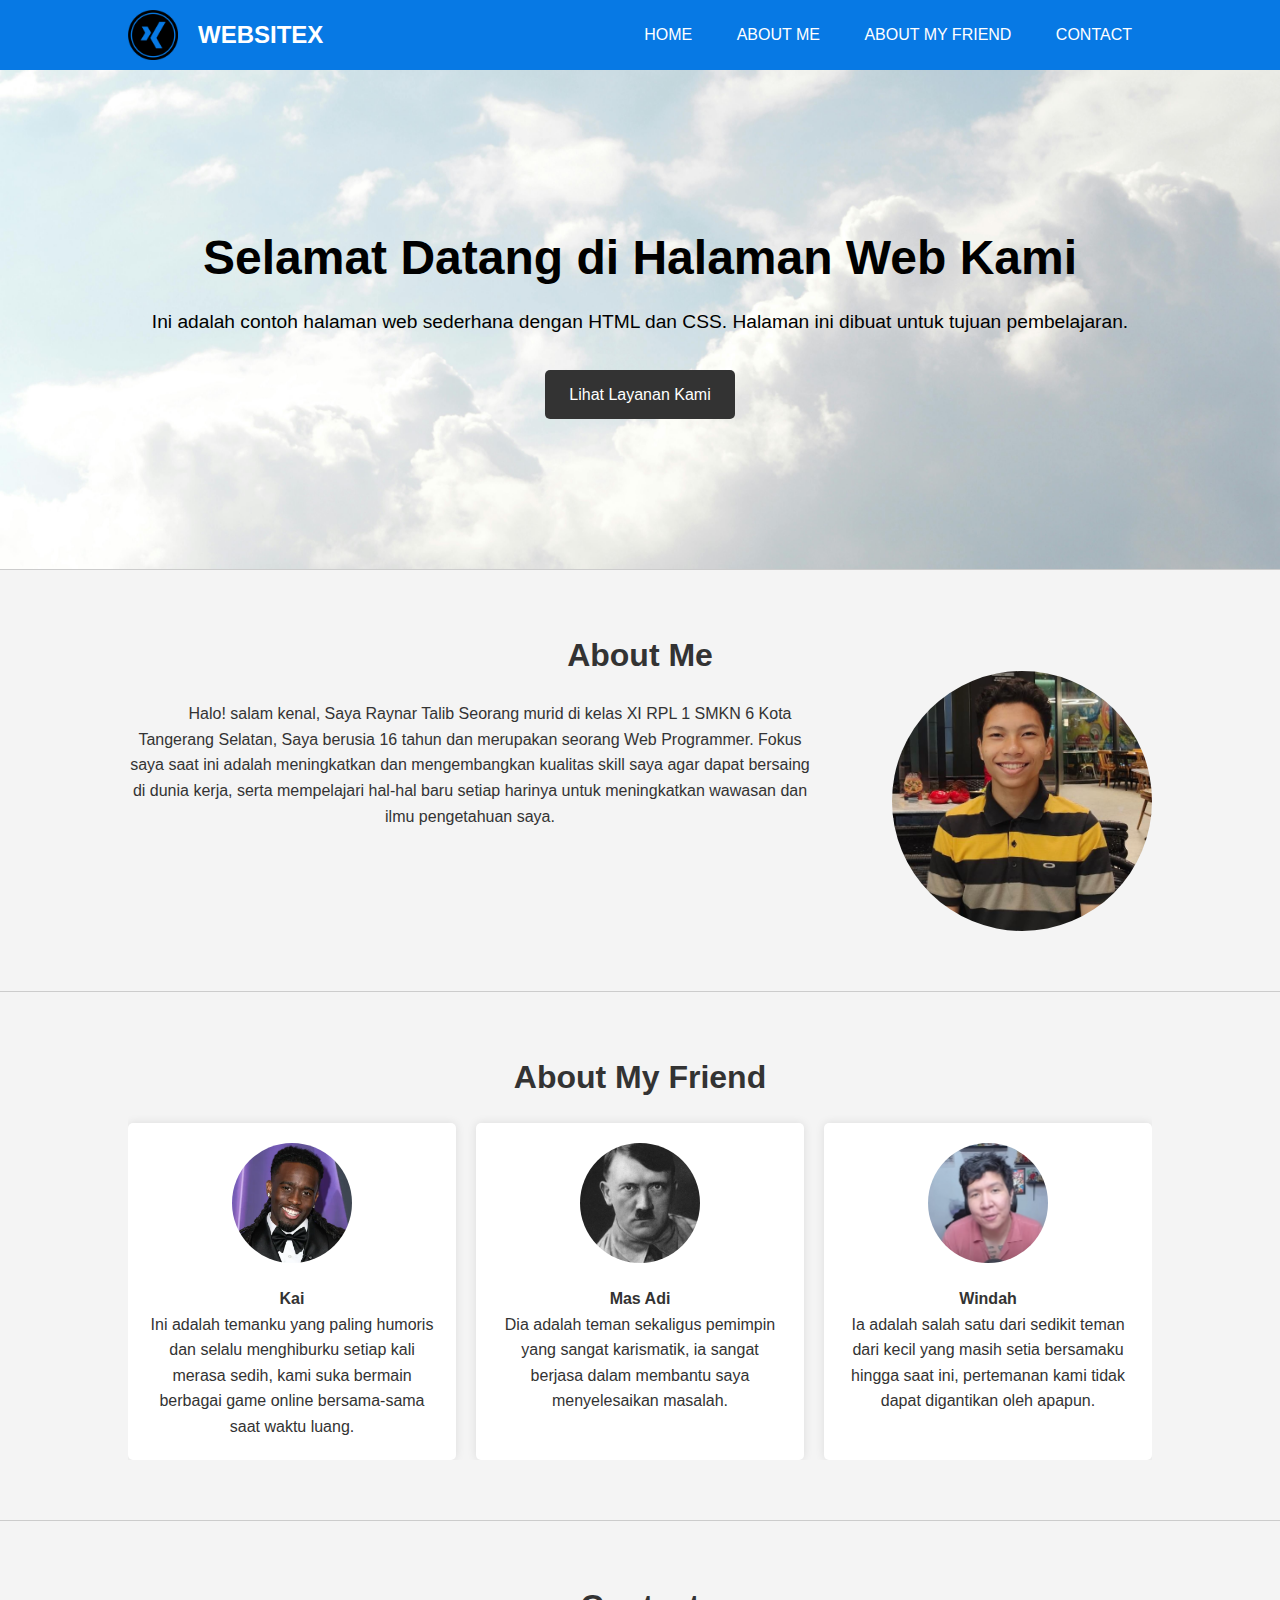
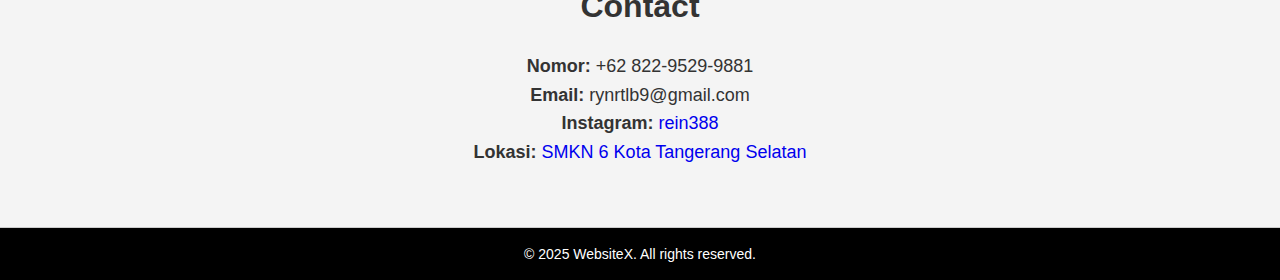
<file: index.html>
<!DOCTYPE html>
<html lang="en">
<head>
  <meta charset="UTF-8">
  <meta name="viewport" content="width=-, initial-scale=1.0">
  <title>Landing Page</title>
  <link rel="stylesheet" href="style.css">
</head>
<body>
  
  <header style="background-color: #0779e4;">
    <div class="container">
        <h1 class="logo">
            <img src="pngwing.com.png" alt="Logo" class="logoimg"><a href="http://127.0.0.1:5501/index.html"><h2>WebsiteX</h2></a>
        </h1>

        <nav class="navi">
            <li><a href="#hero">Home</a></li>
            <li><a href="#tentang">About Me</a></li>
            <li><a href="#teman">About My Friend</a></li>
            <li><a href="#kontak">Contact</a></li>
        </nav>
    </div>
  </header>

  <main>
        <section id="hero" class="hero">
            <div class="container">
                <h2>Selamat Datang di Halaman Web Kami</h2>
                <p>Ini adalah contoh halaman web sederhana dengan HTML dan CSS. Halaman ini dibuat untuk tujuan pembelajaran.</p>
                <a href="https://www.google.com/" target="_blank" class="cta-button">Lihat Layanan Kami</a>
            </div>
        </section>
        <section id="tentang">
          <div class="container">
          <h3>About Me</h3>
          <div class="tentang-wrapper">
            <p>
                Halo! salam kenal, Saya Raynar Talib Seorang murid di kelas XI RPL 1 SMKN 6 Kota Tangerang Selatan, 
                Saya berusia 16 tahun dan merupakan seorang Web Programmer. Fokus saya saat ini adalah meningkatkan 
                dan mengembangkan kualitas skill saya agar dapat bersaing di dunia kerja, serta mempelajari hal-hal 
                baru setiap harinya untuk meningkatkan wawasan dan ilmu pengetahuan saya.                
            </p>
            <img src="WhatsApp Image 2025-08-10 at 17.37.01.jpeg" alt="Foto Raynar Talib">
          </div>
           </div>
        </section>

        <section id="teman">
            <div class="container">
            <h3>About My Friend</h3>
            <div class="friend-list">
            <div class="friend-item">
                <img src="0x0.webp" alt="Friend Photo">
                <h4>Kai</h4>
                <p>Ini adalah temanku yang paling humoris dan selalu menghiburku setiap kali merasa sedih, kami suka bermain berbagai game online bersama-sama saat waktu luang.</p>
            </div>
            <div class="friend-item">
                <img src="Adolf-Hitler-1933.webp" alt="Friend Photo">
                <h4>Mas Adi</h4>
                <p>Dia adalah teman sekaligus pemimpin yang sangat karismatik, ia sangat berjasa dalam membantu saya menyelesaikan masalah.</p>
            </div>
            <div class="friend-item">
                <img src="335151867998bdd5bad961bfff338e83.jpg" alt="Friend Photo">
                <h4>Windah</h4>
                <p>Ia adalah salah satu dari sedikit teman dari kecil yang masih setia bersamaku hingga saat ini, pertemanan kami tidak dapat digantikan oleh apapun. </p>
            </div>
            </div>
            </div>
        </section>

       <section id="kontak">
    <div class="container">
        <h3>Contact</h3>
        <div class="contact-info">
            <p> <strong>Nomor:</strong> +62 822-9529-9881</p>
            <p> <strong>Email:</strong> rynrtlb9@gmail.com</p>
            <p> <strong>Instagram:</strong> 
                <a href="https://www.instagram.com/" target="_blank" style="text-decoration: none;">rein388</a>
            </p>
            <p> <strong>Lokasi:</strong> 
                <a href="https://maps.google.com/?q=SMKN+6+Kota+Tangerang+Selatan" target="_blank" style="text-decoration: none;">
                    SMKN 6 Kota Tangerang Selatan
                </a>
            </p>
        </div>
    </div>
</section>

    </main>

<footer>
    <p>&copy; 2025 WebsiteX. All rights reserved.</p>
</footer>


</body>
</html>
</file>
<file: style.css>
html {
    scroll-behavior: smooth;
}
* {
    margin: 0;
    padding: 0;
    box-sizing: border-box;
}

body {
    font-family: Arial, sans-serif;
    line-height: 1.6;
    background-color: #f4f4f4;
    color: #333;
}

.container {
    width: 80%;
    margin: auto;
    overflow: hidden;
}

.tentang-wrapper {
    display: flex;
    align-items: flex-start;
    gap: 80px;
}

.tentang-wrapper p {
    text-indent: 40px;
    flex: 1;
    font-size: 16px;
    line-height: 1.6;
}

.tentang-wrapper img {
    width: 260px;
    height: 260px;
    border-radius: 130px;
    object-fit: cover;
    margin-top: -30px;
}


header {
    background: #333;
    color: #fff;
    padding-top: 10px;
    padding-bottom: 10px;
    min-height: 70px;
}

header .container {
    display: flex;
    justify-content: space-between;
    align-items: center;
}

header a {
    color: #fff;
    text-decoration: none;
    text-transform: uppercase;
    font-size: 16px;
}

header ul {
    list-style: none;
}

header li {
    display: inline;
    padding: 0 20px;
}

.logo {
    display: flex;
    align-items: center;
    gap: 20px;
}

.logoimg {
    width: 50px;
    height: auto;
}

.hero {
    text-align: center;
    padding: 150px 20px;
    background-image: url("pexels-padrinan-19670.jpg");
    background-size: cover;      
    background-position: center;   
    min-height: 450px;              
}

.hero h2 {
    font-size: 3em;
    margin-bottom: 10px;
    color: black;
}

.hero p {
    font-size: 1.2em;
    margin-bottom: 16px;
    color: black;
}

.cta-button {
    background: #333;
    color: #fff;
    padding: 12px 24px;
    text-decoration: none;
    border-radius: 5px;
    display: inline-block;
    margin-top: 16px;
    transition: background-color 0.3s, transform 0.3s;
}

.cta-button:hover {
    background: #555;        
    transform: scale(1.05);   
}


section {
    padding: 60px 0;
    border-bottom: #ccc 1px solid;
}

section h3 {
    text-align: center;
    margin-bottom: 20px;
    font-size: 2em;
}

.friend-list {
    display: flex;
    justify-content: space-between;
    gap: 20px;
    text-align: center;
}

.friend-item {
    background: #fff;
    padding: 20px;
    border-radius: 5px;
    box-shadow: 0 0 10px rgba(0,0,0,0.1);
    flex: 1;
}

.friend-item img {
    width: 120px;
    height: 120px;
    object-fit: cover;
    border-radius: 60px;
    margin-bottom: 15px;
}

section .container{
    display: block;
    justify-content: center;
    text-align: center;
}

.contact-info {
    font-size: 18px;
}

footer {
    background-color: #000;
    color: #fff;
    text-align: center;
    padding: 15px 0;
    font-size: 14px;
}
</file>
